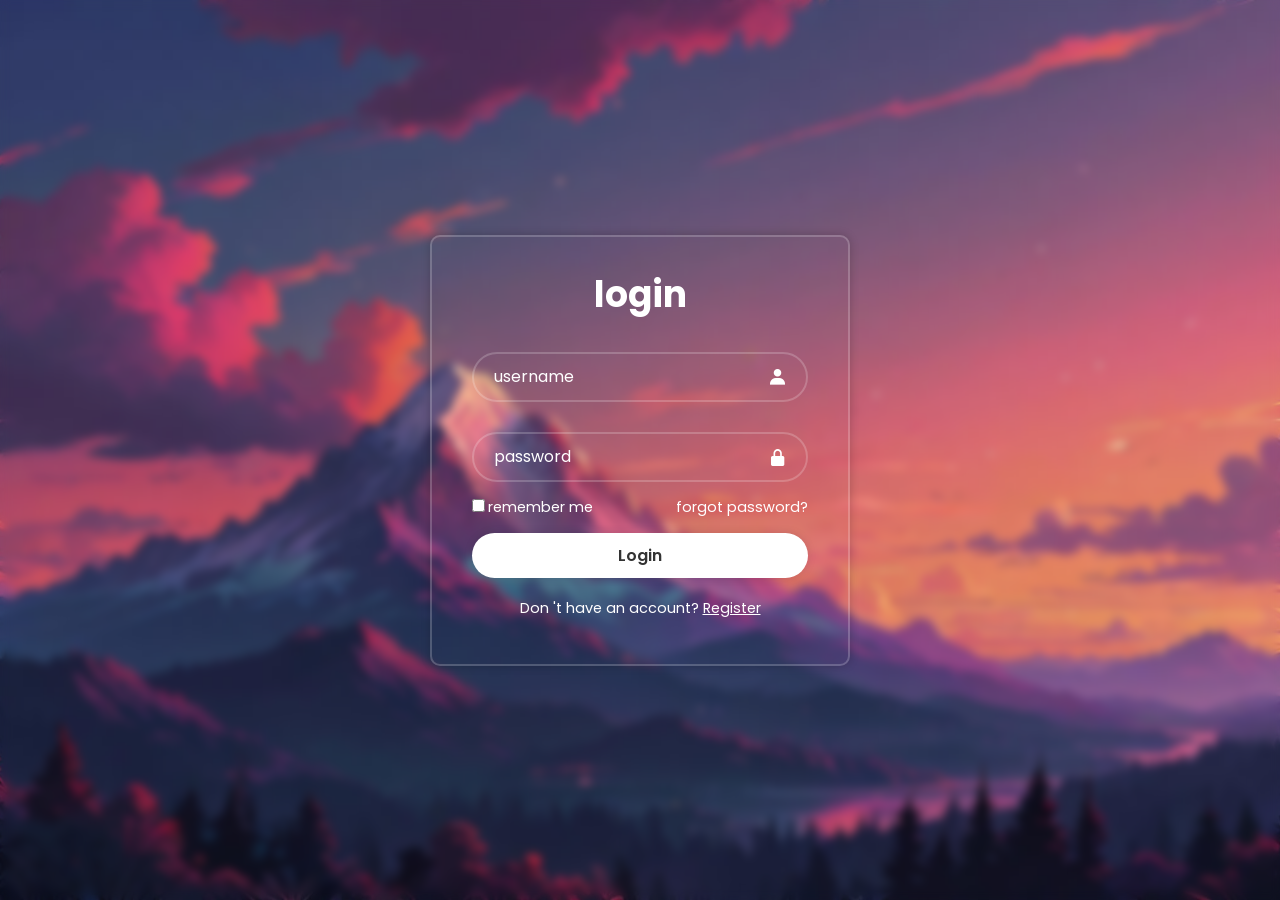
<file: Mountian/Arvin-log/index.html>
<html lang="en">

<head>
    <meta charset="UTF-8">
    <meta name="viewport" content="width=device-width, initial-scale=1.0">
    <title>index</title>
    <link href='https://unpkg.com/boxicons@2.1.4/css/boxicons.min.css' rel='stylesheet'>
    <link rel="shortcut icon" href="" type="image/x-icon" />
    <style>
@import url("https://fonts.googleapis.com/css2?family=Poppins:wght@300,400,500,600,700,800,900&display=swap");


*{
    margin: 0;
    padding: 0;
    box-sizing: border-box;
    font-family: "Poppins",  sans-serif;
}


body{
    display: flex;
    justify-content: center;
    align-items: center;
    min-height: 100vh;
    background: url(../Images/main-picture/mainMountion.jpg) no-repeat;
    background-size: cover;
    background-position: center;
    backdrop-filter:blur(5px);
}

.wrapper{
    width: 420px;
    background: transparent;
    border:  2px solid rgba(255, 255, 255, .2);
    box-shadow: 0 0 10px rgba(0, 0, 0, .2);
    color: #fff;
    border-radius: 10px;
    padding: 30px 40px;
}

.wrapper h1{
    font-size: 36px;
    text-align: center;
}

.wrapper .input-box{
 
    position: relative;
    width: 100%;
    height: 50px;
    margin: 30px 0;
}

.input-box input{
    width: 100%;
    height: 100%;
    background: transparent;
    border: none;
    outline: none;
    border:  2px solid rgba(255, 255, 255, .2);
    border-radius: 40px;
    font-size: 16px;
    color: #fff;
    padding: 20px 45px 20px 20px;
}

.input-box input::placeholder{
    color: #fff;
}

.input-box i{
    position: absolute;
    right: 20px;
    top: 50%;
    transform: translateY(-50%);
    font-size: 20px;
}

.wrapper .remember-forgot{
    display: flex;
    justify-content: space-between;
    font-size: 14.5px;
    margin: -15px 0 15px;
}

.remember-forgot label input{
    accent-color: #fff;
    margin-right: 3px;
}

.remember-forgot a{
    color: #fff;
    text-decoration: none;
}

.remember-forgot a:hover{
    text-decoration: underline;
}

.wrapper .btn{
    width: 100%;
    height: 45px;
    background: #fff;
    border: none;
    outline: none;
    border-radius: 40px;
    box-shadow: 0 0 10px rgba(0, 0, 0, .1);
    cursor: pointer;
    font-size: 16px;
    color: #333;
    font-weight: 600;
}

.wrapper .register-link{
    font-size: 14.5px;
    text-align: center;
    margin: 20px 0 15px
}

.register-link p a{
    color: #fff;
    text-align: none;
    font-weight: 6000;
}

.register-link p a:hover{
    text-decoration: underline;
}
    </style>
</head>

<body>

    <div class="wrapper">
        <form action="">
            <h1>login</h1>
            <div class="input-box">
                <input type="text" placeholder="username" required>
                <i class='bx bxs-user'></i>
            </div>

            <div class="input-box">
                <input type="password" placeholder="password" required>
                <i class='bx bxs-lock-alt'></i>
            </div>

            <div class="remember-forgot">
                <label><input type="checkbox">remember me</label>
                <label>
                    <a href="#">forgot password?</a>
                </label>
            </div>

            <button type="submit" class="btn">Login</button>

            <div class="register-link">
                <p>Don 't have an account? <a href="#">Register</a></p>
            </div>

        </form>
    </div>
</body>

</html>
</file>
